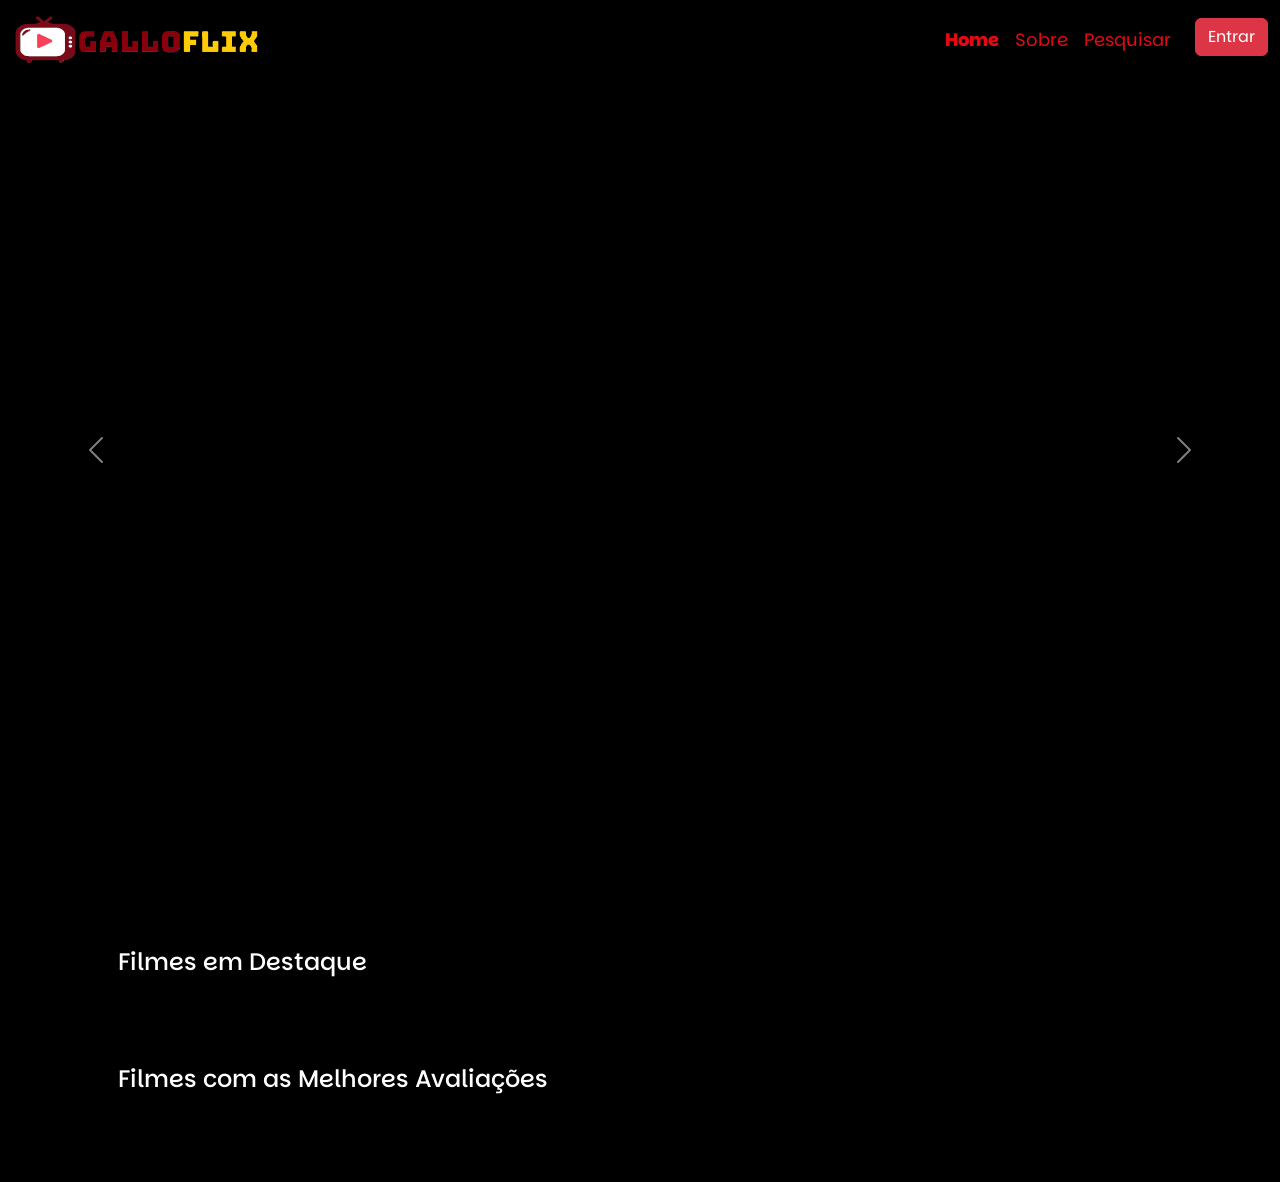
<file: index.html>
<!DOCTYPE html>
<html lang="pt-br">
  <head>
    <meta charset="UTF-8" />
    <meta name="viewport" content="width=device-width, initial-scale=1.0" />
    <title>GalloFlix</title>
    <link rel="shortcut icon" href="img/favicon.png" type="image/x-icon" />
    <link
      href="https://cdn.jsdelivr.net/npm/bootstrap@5.3.3/dist/css/bootstrap.min.css"
      rel="stylesheet"
    />
    <link rel="stylesheet" href="css/main.css" />
    <link rel="stylesheet" href="css/index.css" />
  </head>

  <body>
    <div class="loader"></div>
    <!-- navbar start -->
    <nav class="navbar navbar-expand-lg navbar-dark fixed-top">
      <div class="container-fluid">
        <a class="navbar-brand" href="index.html">
          <img
            src="./img/logo-horizontal.png"
            alt="Logo"
            width="250"
            class="logo"
          />
        </a>
        <button
          class="navbar-toggler"
          type="button"
          data-bs-toggle="collapse"
          data-bs-target="#navbarNav"
          aria-controls="navbarNav"
          aria-expanded="false"
          aria-label="Toggle navigation"
        >
          <span class="navbar-toggler-icon"></span>
        </button>
        <div class="collapse navbar-collapse" id="navbarNav">
          <ul class="navbar-nav ms-auto">
            <li class="nav-item">
              <a class="nav-link active" aria-current="page" href="index.html"
                >Home</a
              >
            </li>
            <li class="nav-item">
              <a class="nav-link" href="sobre.html">Sobre</a>
            </li>
            <li class="nav-item">
              <a class="nav-link" href="pesquisar.html">Pesquisar</a>
            </li>
            <li>
              <a class="btn btn-danger ms-sm-3 text-white" href="login.html"
                >Entrar</a
              >
            </li>
          </ul>
        </div>
      </div>
    </nav>
    <!-- navbar end -->

    <!-- banner start -->
    <div class="container-fluid p-0">
      <div
        id="carouselBanner"
        class="carousel slide carousel-light carousel-fade"
        data-bs-ride="carousel"
      >
        <div id="carousel-home" class="carousel-inner">
          <div class="carousel-item active" data-bs-interval="8000">
            <img
              src="img/banner/moana2.jpg"
              class="d-block w-100"
              alt="Moana 2"
            />
            <div class="carousel-caption d-md-block">
              <h3>Moana 2</h3>
              <p class="d-none d-md-block">
                Depois de receber um chamado inesperado de seus ancestrais
                navegadores, Moana vai viajar para mares distantes da Oceania,
                em águas perdidas em uma aventura perigosa.
              </p>
            </div>
          </div>
          <div class="carousel-item" data-bs-interval="8000">
            <img
              src="img/banner/capitao-america-4.jpg"
              class="d-block w-100"
              alt="Capitão América: Admirável Mundo Novo"
            />
            <div class="carousel-caption d-md-block">
              <h3>Capitão América: Admirável Mundo Novo</h3>
              <p class="d-none d-md-block">
                Após se encontrar com o recém-eleito presidente dos EUA,
                Thaddeus Ross, Sam se vê no meio de um incidente internacional.
                Ele deve descobrir o motivo por trás de uma conspiração global
                nefasta antes que o verdadeiro gênio faça o mundo inteiro ser
                dominado pelo vermelho.
              </p>
            </div>
          </div>
          <div class="carousel-item" data-bs-interval="8000">
            <img
              src="img/banner/entre-montanhas.jpg"
              class="d-block w-100"
              alt="Entre Montanhas"
            />
            <div class="carousel-caption d-md-block">
              <h3>Entre Montanhas</h3>
              <p class="d-none d-md-block">
                Dois agentes altamente treinados se aproximam à distância após
                serem enviados para proteger lados opostos de um desfiladeiro
                misterioso. Quando um mal emerge, eles precisam trabalhar juntos
                para sobreviver ao que está lá dentro.
              </p>
            </div>
          </div>
          <div class="carousel-item" data-bs-interval="8000">
            <img
              src="img/banner/acompanhante-perfeita.jpg"
              class="d-block w-100"
              alt="Acompanhante Perfeita"
            />
            <div class="carousel-caption d-md-block">
              <h3>Acompanhante Perfeita</h3>
              <p class="d-none d-md-block">
                Uma viagem de fim de semana se torna sangrenta e violenta quando
                uma androide subserviente, criada para a companhia humana,
                simplesmente enlouquece.
              </p>
            </div>
          </div>
        </div>
        <button
          class="carousel-control-prev"
          type="button"
          data-bs-target="#carouselBanner"
          data-bs-slide="prev"
        >
          <span class="carousel-control-prev-icon" aria-hidden="true"></span>
          <span class="visually-hidden">Anterior</span>
        </button>
        <button
          class="carousel-control-next"
          type="button"
          data-bs-target="#carouselBanner"
          data-bs-slide="next"
        >
          <span class="carousel-control-next-icon" aria-hidden="true"></span>
          <span class="visually-hidden">Próximo</span>
        </button>
      </div>
    </div>
    <!-- banner end -->

    <div class="container my-5 px-5">
      <!-- Trending Movies Start -->
      <div class="row">
        <h4 class="text-white">Filmes em Destaque</h4>
        <div id="trendingMovies" class="rowposter mt-3 p-2"></div>
      </div>

      <!-- TopRated Movies Start -->
      <div class="row mt-5">
        <h4 class="text-white">Filmes com as Melhores Avaliações</h4>
        <div id="topRatedMovies" class="rowposter mt-3 p-2"></div>
      </div>
    </div>

    <script src="https://cdn.jsdelivr.net/npm/bootstrap@5.3.3/dist/js/bootstrap.bundle.min.js"></script>
    <script src="js/main.js"></script>
    <script src="js/index.js"></script>
  </body>
</html>
</file>
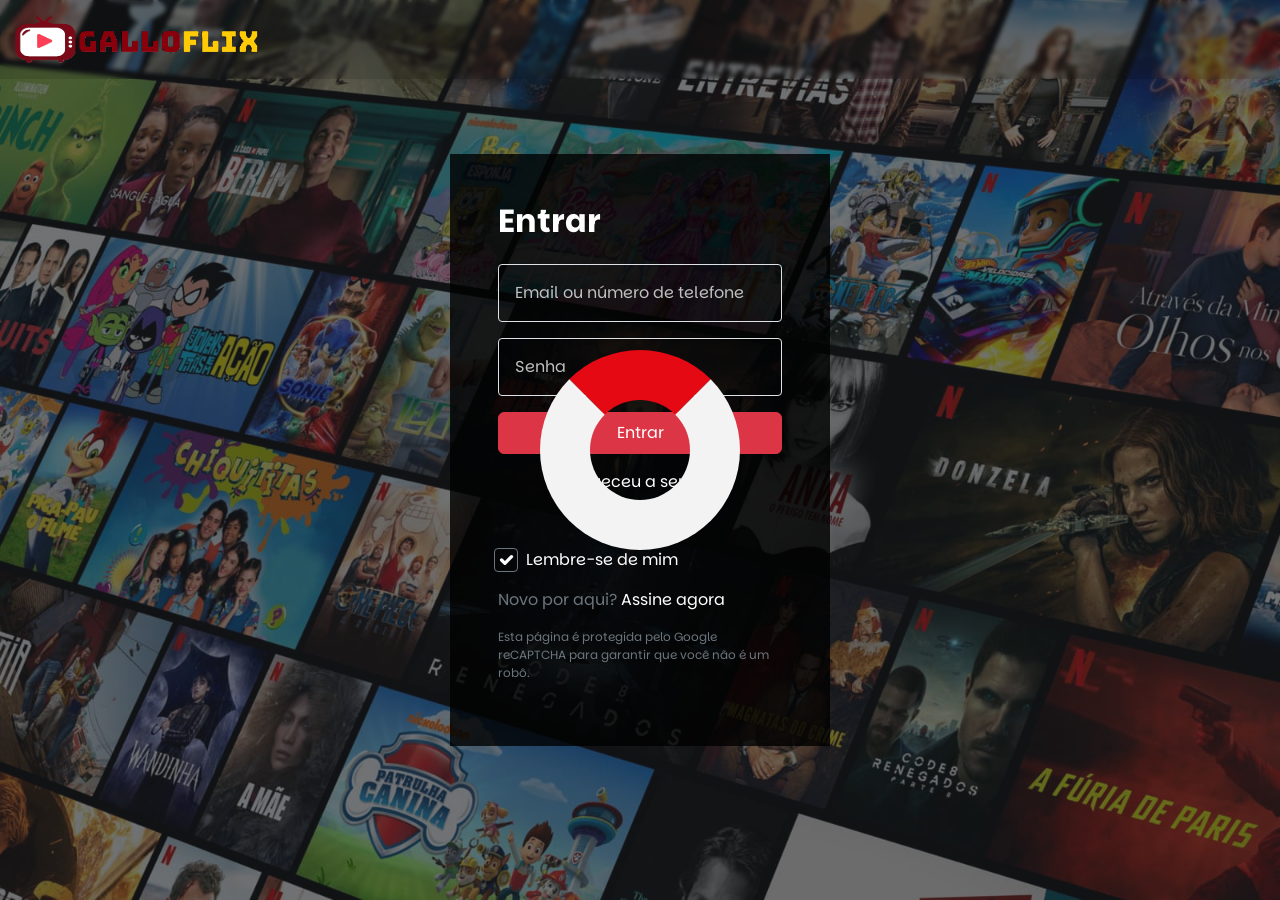
<file: login.html>
<!DOCTYPE html>
<html lang="pt-br">

<head>
  <meta charset="UTF-8" />
  <meta name="viewport" content="width=device-width, initial-scale=1.0" />
  <title>GalloFlix - Login</title>
  <link rel="shortcut icon" href="img/favicon.png" type="image/x-icon" />
  <link href="https://cdn.jsdelivr.net/npm/bootstrap@5.3.3/dist/css/bootstrap.min.css" rel="stylesheet" />
  <link rel="stylesheet" href="css/main.css" />
  <link rel="stylesheet" href="css/login.css" />
</head>

<body class="bg-dark">
  <div class="loader"></div>
  <!-- navbar start -->
  <nav class="navbar navbar-expand-lg navbar-dark fixed-top">
    <div class="container-fluid">
      <a class="navbar-brand" href="index.html">
        <img src="./img/logo-horizontal.png" alt="Logo" width="250" class="logo" />
      </a>
    </div>
  </nav>
  <!-- navbar end -->

  <main class="min-vh-100">
    <!-- Banner -->
    <div class="full-banner opacity-50 min-vh-100"></div>

    <div class="container position-absolute min-vh-100 pos-0">
      <div class="row min-vh-100 align-items-center">
        <form id="login" class="col-xl-4 col-lg-6 col-md-8 col-sm-10 p-5 mx-auto">
          <h2 class="mb-4 fw-bold text-white">Entrar</h2>
          <input type="text" class="form-control rounded-1 bg-transparent p-3 mb-3 text-white"
            placeholder="Email ou número de telefone" />
          <input type="password" class="form-control rounded-1 bg-transparent p-3 mb-3 text-white"
            placeholder="Senha" />
          <input type="button" class="btn btn-danger text-white w-100 py-2" value="Entrar"
            onclick="window.location.href='perfil.html'" />
          <div class="col text-center my-3 mb-5">
            <a href="#" class="text-white text-decoration-none mb-5">Esqueceu a senha?</a>
          </div>
          <div class="form-check d-flex align-items-end ms-2">
            <input class="form-check-input bg-transparent fs-4 me-2 rounded-1 border-secondary" type="checkbox" value=""
              id="rememberMe" checked />
            <label class="form-check-label text-white" for="rememberMe">
              Lembre-se de mim
            </label>
          </div>
          <div class="col my-3 p-0">
            <span class="text-secondary">Novo por aqui?</span>
            <a href="#" class="text-white text-decoration-none">Assine agora</a>
          </div>
          <div class="col p-0">
            <p class="text-secondary" style="font-size: 12px">
              Esta página é protegida pelo Google reCAPTCHA para garantir que
              você não é um robô.
            </p>
          </div>
        </form>
      </div>
    </div>
  </main>

  <script src="https://cdn.jsdelivr.net/npm/bootstrap@5.3.3/dist/js/bootstrap.bundle.min.js"></script>
  <script src="js/main.js"></script>
  <script src="js/login.js"></script>
</body>

</html>
</file>
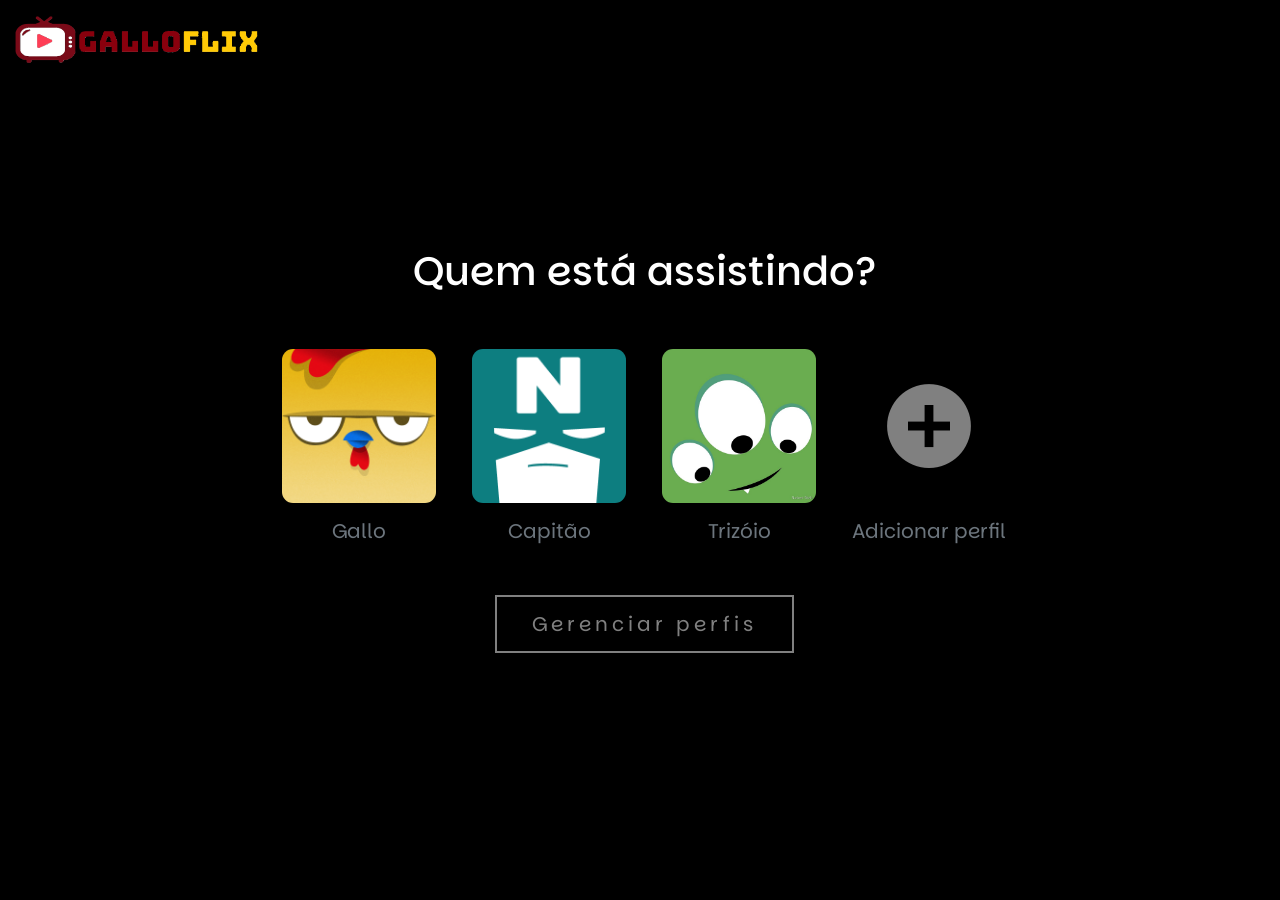
<file: perfil.html>
<!DOCTYPE html>
<html lang="pt-br">

<head>
  <meta charset="UTF-8" />
  <meta name="viewport" content="width=device-width, initial-scale=1.0" />
  <title>GalloFlix - Perfil</title>
  <link rel="shortcut icon" href="img/favicon.png" type="image/x-icon" />
  <link href="https://cdn.jsdelivr.net/npm/bootstrap@5.3.3/dist/css/bootstrap.min.css" rel="stylesheet" />
  <link href="https://unpkg.com/boxicons@2.1.4/css/boxicons.min.css" rel="stylesheet" />
  <link rel="stylesheet" href="css/main.css" />
  <link rel="stylesheet" href="css/perfil.css" />
</head>

<body>
  <div class="loader"></div>
  <!-- navbar start -->
  <nav class="navbar navbar-expand-lg navbar-dark fixed-top">
    <div class="container-fluid">
      <a class="navbar-brand" href="index.html">
        <img src="./img/logo-horizontal.png" alt="Logo" width="250" class="logo" />
      </a>
    </div>
  </nav>
  <!-- navbar end -->

  <main class="min-vh-100 min-vw-100 my-5 my-sm-0 py-sm-0 mx-1">
    <div class="perfis container min-vh-100 d-flex flex-column justify-content-center align-items-center">
      <h1 class="text-white mb-5">Quem está assistindo?</h1>
      <div
        class="cards mb-4 row row-cols-2 row-cols-sm-3 row-cols-md-4 row-cols-lg-5 row-cols-xl-6 justify-content-center">

      </div>
      <button id="gerenciar" type="button" class="btn btn-lg mt-4 rounded-0 gerenciar"
        onclick="gerenciarPerfil()">Gerenciar perfis</button>
    </div>

    <div class="edicao min-vh-100 d-none flex-column justify-content-center align-items-center mt-5 py-5"
      data-bs-theme="dark">
      <div class="container w-75 mb-4">
        <h1 class="text-white mb-0">Editar perfil</h1>
        <hr class="text-white">
        <div class="row">
          <div class="col-sm-3 col-md-2 mb-5">
            <div class="position-relative">
              <img id="avatar" src="img/users/avatar2.png" alt="" class="rounded-4" width="100%">
              <i class="bi bi-pencil-fill btn-avatar"></i>
            </div>
          </div>
          <div class="col-sm-9 col-md-9 text-white mb-2">
            <input id="nomeEdicao" type="text" class="form-control" autocomplete="">
            <label class="form-label fs-5 mt-3">Idioma</label>
            <select class="form-select" name="idioma" id="idioma">
              <option>Português</option>
              <option>Inglês</option>
              <option>Espanhol</option>
            </select>
            <label class="form-label fs-5 mt-3">Game ID:</label>
            <label class="form-label fs-6 mt-1">Seu ID é um nome exclusivo que será usado ao jogar com
              outros assinantes na GalloFlix Games. <b>Saiba mais</b></label>
            <input type="text" id="gameId" class="form-control" placeholder="Criar Game ID" maxlength="16"
              oninput="countText()">
            <label class="form-label mt-1 fs-6 float-end"><span id="caracteres">0</span>/16</label>
            <hr class="text-white mt-5">
            <label class="form-label fs-5 mt-4 d-block">Configurações de classificação etária:</label>
            <label class="form-label fs-6 mt-1 btn-classificacoes">Todas as classificações etárias</label>
            <label class="form-label fs-6 mt-1 d-block">Mostrar títulos de todas as classificações etárias
              para este perfil.</label>
            <button type="button" class="btn btn-sm rounded-0 editar my-3">Editar</button>
            <hr class="text-white mt-2">
            <label class="form-label fs-5 mt-3">Controles de início automático</label>

            <div class="d-flex">
              <input class="form-check-input reproducao me-2" type="checkbox" value="" id="chkIniciar" checked>
              <label class="form-check-label" for="chkIniciar">
                Iniciar automaticamente o próximo episódio de uma série em todos os aparelhos.
              </label>
            </div>

            <div class="d-flex">
              <input class="form-check-input reproducao me-2" type="checkbox" value="" id="chkPrevia" checked>
              <label class="form-check-label" for="chkPrevia">
                Reproduzir automaticamente as prévias ao navegar em todos os aparelhos.
              </label>
            </div>

          </div>
        </div>
        <hr class="text-white">
        <button class="btn salvar rounded-0 me-2" onclick="atualizarPerfil()">Salvar</button>
        <button class="btn editar rounded-0 me-2" onclick="exibirPainelPerfil()">Cancelar</button>
        <button class="btn editar rounded-0" onclick="exibirExcluirPerfil()">Excluir Perfil</button>
      </div>
    </div>

    <div class="excluir min-vh-100 d-none flex-column justify-content-center align-items-center mt-5 py-5"
      data-bs-theme="dark">
      <div class="container w-50">
        <h1 class="text-white mb-0">Deseja excluir este perfil?</h1>
        <hr class="text-white">
        <div class="row align-items-center">
          <div class="col-sm-3 col-md-2 my-3">
            <img id="avatarExcluir" src="img/users/avatar2.png" alt="" class="rounded-4" width="100%">
            <p id="nomeExcluir" class="text-white text-center p-2 pb-0 mb-0"></p>
          </div>
          <div class="col-sm-9 col-md-9 text-white">
            <p class="text-white p-2 pb-0 mb-0"> Todo o histórico deste perfil, inclusive a
              Minha lista, avaliações e atividades recentes, serão apagadas para sempre e você não terá
              mais acesso a elas.</p>
          </div>
        </div>
        <hr class="text-white">
        <button class="btn manter rounded-0 me-2" onclick="exibirPainelPerfil()">Manter perfil</button>
        <button class="btn exclui rounded-0 me-2" onclick="excluirPerfil()">Excluir perfil</button>
      </div>
    </div>
  </main>

  <div class="modal fade" id="addPerfil" tabindex="-1" data-bs-theme="dark">
    <div class="modal-dialog modal-lg modal-dialog-centered">
      <div class="modal-content bg-dark text-white border-secondary">
        <div class="modal-body px-5">
          <button type="button" class="btn-close float-end" data-bs-dismiss="modal" aria-label="Close"></button>
          <p class="text-center fs-3 mt-4 mb-0">Adicionar um Perfil</p>
          <p class="text-center mb-4">Adicione um perfil GalloFlix para outra pessoa.</p>
          <div class="d-flex align-items-center my-4">
            <img src="img/users/avatar2.png" alt="" class="img-fluid rounded-4 me-3" width="100">
            <input type="text" class="form-control" placeholder="Nome" id="Nome" autocomplete="">
          </div>
          <hr>
          <div class="form-check form-switch d-flex justify-content-between align-items-center my-4 p-0 ">
            <div>
              <p class="mb-1">Perfil para crianças.</p>
              <p class="text-muted mb-0">Ver apenas séries e filmes indicados ao público infantil.</p>
            </div>
            <input class="form-check-input" type="checkbox" role="switch" id="Crianca">
          </div>
          <button type="button" class="btn w-100 btn-light mt-3 rounded-0" onclick="adicionarPerfil()">Salvar</button>
          <button type="button" class="btn w-100 btn-dark mt-3 mb-4 rounded-0" data-bs-dismiss="modal">Cancelar</button>
        </div>
      </div>
    </div>
  </div>

  <script src="https://cdn.jsdelivr.net/npm/bootstrap@5.3.3/dist/js/bootstrap.bundle.min.js"></script>
  <script src="js/main.js"></script>
  <script src="js/perfil.js"></script>
</body>

</html>
</file>
<file: css/index.css>
#carousel-home {
    height: 100vh;
}

#carousel-home .carousel-item img {
    height: 100vh;
    object-fit: cover;
}

.carousel-inner .carousel-caption {
    background: rgba(0, 0, 0, 0.5);
    backdrop-filter: blur(5px);
    width: 100%;
    left: 0;
    padding-left: 100px;
    padding-right: 100px;
}

#carousel-home .carousel-caption h3 {
    color: #E50914;
    font-weight: bolder;
    font-size: 32px;
}

@media only screen and (max-width: 500px) {
    #carousel-home .carousel-caption h3 {
        font-size: 26px;
    }
}


.rowposter {
    display: flex;
    overflow-y: hidden;
    overflow-x: scroll;
}

.rowposter a {
    cursor: inherit;
}

.rowimg:hover {
    transform: scale(1.10);
}

.rowposter::-webkit-scrollbar {
    display: none;
}

.rowposter a img {
    margin-right: 10px;
    border-radius: 20px;
    box-sizing: content-box;
    transition: transform 450ms;
    max-height: 300px;
    object-fit: contain;
}


#detalhes p {
    font-size: 18px;
}

.img-container {
    width: 100%;
    display: flex;
    justify-content: center;
    align-items: center;
}

.elenco-img {
    width: 100%;
    height: 0;
    padding-bottom: 100%;
    border-radius: 50%;
    background-size: cover;
    background-position: center;
}

.poster-img {
    width: 100%;
    height: 0;
    padding-bottom: 100%;
    background-size: contain;
    background-position: center;
    border-top-left-radius: var(--bs-border-radius-xxl) !important;
    border-top-right-radius: var(--bs-border-radius-xxl) !important;
}
</file>
<file: css/login.css>
.full-banner {
    min-height: 100vh;
    width: 100%;
    background: url(../img/fundo.jpg) 0 0 no-repeat;
    background-size: cover;
}

#login {
    background-color: rgba(0, 0, 0, 0.8);
}

#login input::placeholder {
    color: rgb(191, 191, 191);
}
</file>
<file: css/perfil.css>
.cards .card {
    background-color: black;    
}

.cards .card div img {
    border: solid 5px black;
}

.cards .card a:hover {
    cursor: pointer;
}

.cards .card a:hover > div img {
    border: solid 5px white;
}

.cards .card:hover > p,
.cards .card a:hover > p {
    color: white !important;
    cursor: pointer;
}

.cards .card a:hover > i {
    background-color: white;
}

.cards .card a i.bxs-plus-circle {
    font-size: 100px;
    color: gray;
    border: #000000 solid 5px;
}

.perfis button{
    letter-spacing: 4px;
    padding: 12px 35px;
}

.perfis .gerenciar,
.edicao .editar,
.excluir .exclui {
    color: gray;
    border: solid gray 2px;
}

.perfis .gerenciar:hover,
.edicao .editar:hover,
.excluir .exclui:hover {
    color: white;
    border: solid white 2px;
}

.perfis .gerenciando,
.edicao .salvar,
.excluir .manter {
    color: black;
    background-color: white;
    border: solid white 2px;
}

.perfis .gerenciando:hover,
.edicao .salvar:hover,
.excluir .manter:hover {
    color: white;
    background-color: #E50914;
    border: solid #E50914 2px;
}

#Crianca {
    height: 1.5rem !important;
    width: 3rem !important;
}

#Nome {
    height: 50px
}

.reproducao {
    width: 2rem;
    height: 2rem;
}

.form-check-input:checked {
    background-color: black;
    border-color: gray;
}

.icon {
    position: absolute;
    height: 100%;
    width: 100%;
    font-size: 32px;
    color: white;
    top: 0;
    left: 0;
    background-color: rgba(0, 0, 0, 0.5);
    display: none;
    align-items: center;
    justify-content: center;
}

.edicao select {
    width: 200px;
}

.edicao .btn-classificacoes {
    background-color: rgb(58, 58, 58);
    color: white;
    padding: 2px 10px;
}

.edicao .editar,
.edicao .salvar {
    padding: 5px 20px;
    letter-spacing: 4px;
}

.btn-avatar {
    position: absolute;
    display: flex;
    align-items: center;
    justify-content: center;
    bottom: 10px;
    left: 10px;
    padding: 2px;
    font-size: 24px;
    color: white;
    border-radius: 50%;
    background-color: #000000;
    cursor: pointer;
}
</file>
<file: css/main.css>
@import url("https://cdn.jsdelivr.net/npm/bootstrap-icons@1.11.3/font/bootstrap-icons.min.css");
@import url('https://fonts.googleapis.com/css2?family=Parkinsans:wght@300..800&display=swap');
@import url('https://fonts.googleapis.com/css2?family=Bokor&display=swap');

* {
    margin: 0;
    padding: 0;
}

html, body {
    font-family: 'Parkinsans', 'Ubuntu', sans-serif;
    font-optical-sizing: auto;
    background-color: #000000;
}

body {

    overflow-x: hidden;
    overflow-y: scroll;
}

.navbar {
    backdrop-filter: blur(2px);
    background: rgba(0, 0, 0, 0.1);
}

.pos-0 {
    top: 0;
    left: 0;
    right: 0;
}

.navbar-nav .nav-item .nav-link {
    color: #E50914;
    font-size: 18px;
}

a.nav-link.active {
    font-weight: 800;
}

.scrolled {
    background-color: #000000;
}

.loader {
    position: absolute;
    left: 50%;
    top: 50%;
    z-index: 100;
    width: 200px;
    height: 200px;
    margin: -100px 0 0 -100px;
    border: 50px solid #f3f3f3;
    border-radius: 50%;
    border-top: 50px solid #E50914;
    -webkit-animation: spin 2s linear infinite;
    animation: spin 2s linear infinite;
}

@-webkit-keyframes spin {
    0% {
        -webkit-transform: rotate(0deg);
    }

    100% {
        -webkit-transform: rotate(360deg);
    }
}

@keyframes spin {
    0% {
        transform: rotate(0deg);
    }

    100% {
        transform: rotate(360deg);
    }
}
</file>
